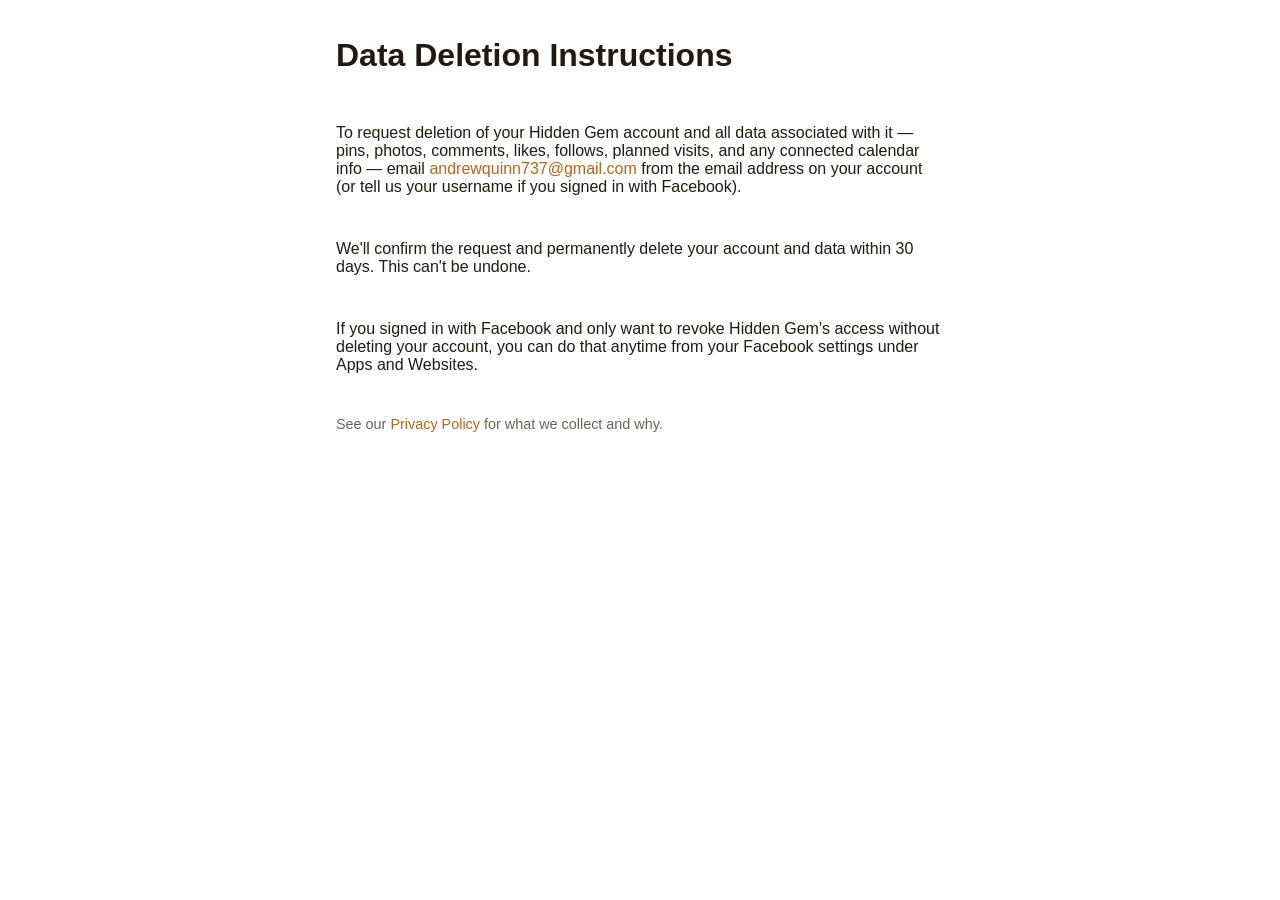
<file: data-deletion.html>
<!doctype html>
<html lang="en">
<head>
<meta charset="UTF-8" />
<meta name="viewport" content="width=device-width, initial-scale=1, viewport-fit=cover" />
<title>Hidden Gem — Data Deletion Instructions</title>
<script>
  (function () {
    var ua = navigator.userAgent || navigator.vendor || "";
    var isMobileUA = /Android|iPhone|iPad|iPod|BlackBerry|IEMobile|Opera Mini|Windows Phone|Mobile/i.test(ua);
    var isIpadOS = /Macintosh/.test(ua) && navigator.maxTouchPoints > 1;
    document.documentElement.classList.add(isMobileUA || isIpadOS ? "is-mobile-device" : "is-desktop-device");
  })();
</script>
<link rel="stylesheet" href="css/style.css" />
<link rel="manifest" href="manifest.json" />
<link rel="icon" href="favicon.ico" sizes="any" />
<link rel="icon" href="favicon.png" type="image/png" />
<link rel="apple-touch-icon" href="icons/apple-touch-icon.png" />
<meta name="theme-color" content="#b5651d" />
</head>
<body data-page="data-deletion.html">
<main style="max-width:640px;">
  <div class="stack">
    <h1>Data Deletion Instructions</h1>

    <p>To request deletion of your Hidden Gem account and all data associated with it — pins, photos, comments, likes, follows, planned visits, and any connected calendar info — email <a href="mailto:andrewquinn737@gmail.com?subject=Hidden%20Gem%20account%20deletion%20request">andrewquinn737@gmail.com</a> from the email address on your account (or tell us your username if you signed in with Facebook).</p>

    <p>We'll confirm the request and permanently delete your account and data within 30 days. This can't be undone.</p>

    <p>If you signed in with Facebook and only want to revoke Hidden Gem's access without deleting your account, you can do that anytime from your Facebook settings under Apps and Websites.</p>

    <p class="muted">See our <a href="privacy.html">Privacy Policy</a> for what we collect and why.</p>
  </div>
</main>
</body>
</html>
</file>
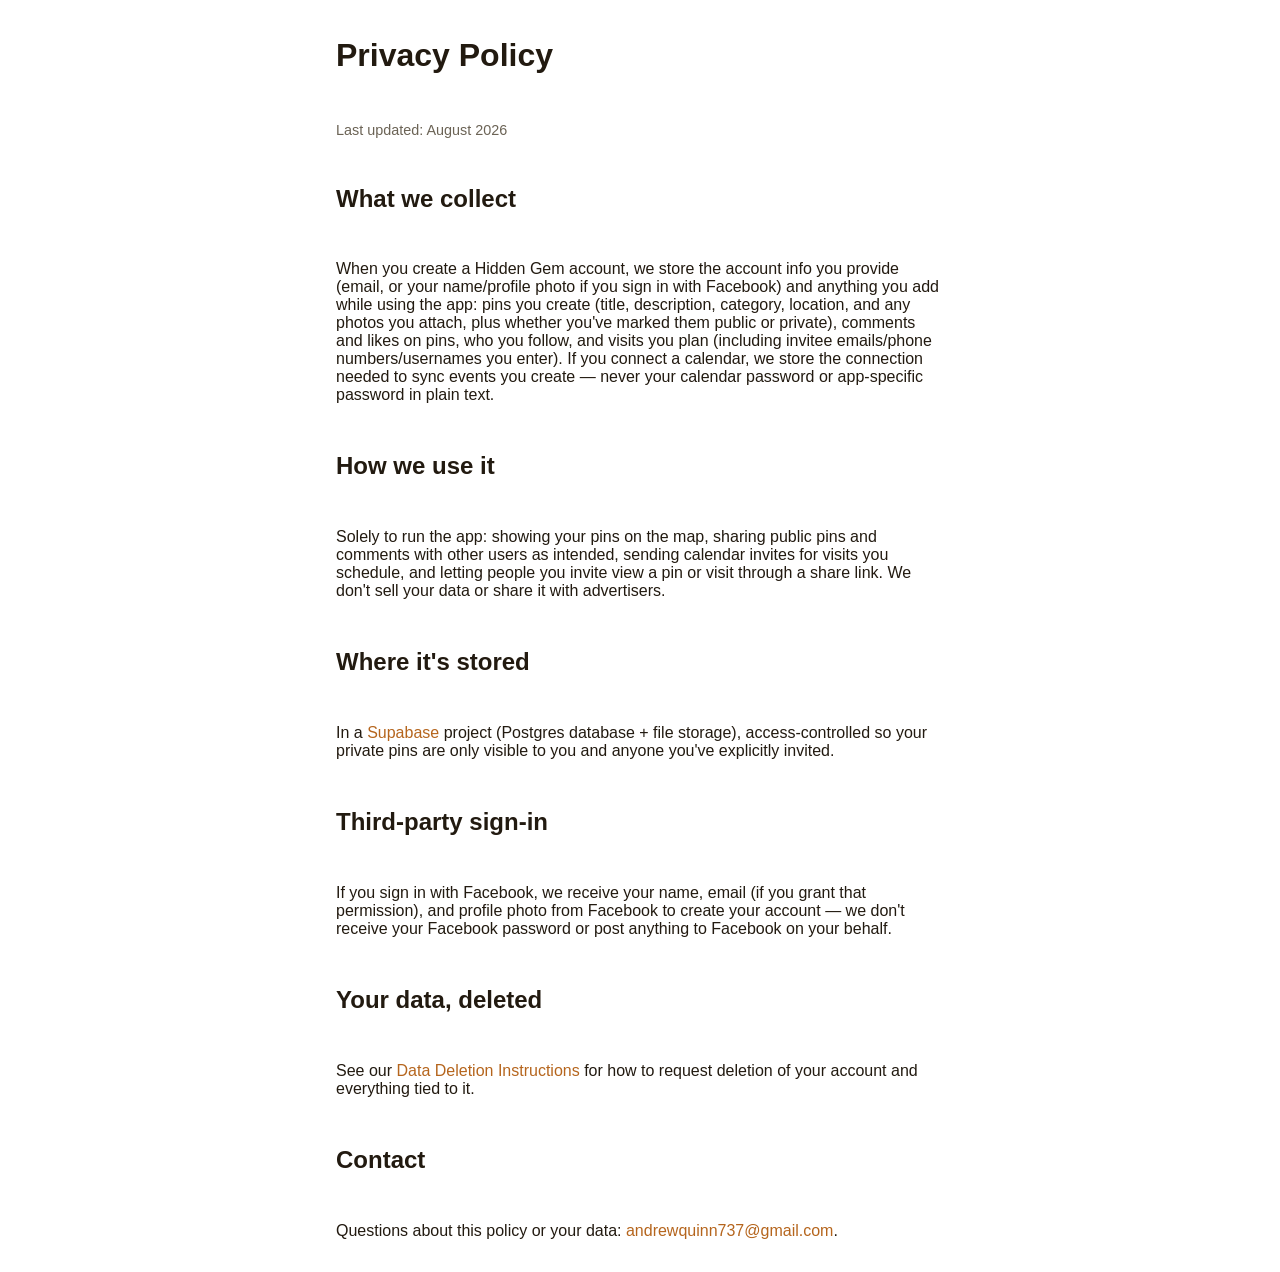
<file: privacy.html>
<!doctype html>
<html lang="en">
<head>
<meta charset="UTF-8" />
<meta name="viewport" content="width=device-width, initial-scale=1, viewport-fit=cover" />
<title>Hidden Gem — Privacy Policy</title>
<script>
  (function () {
    var ua = navigator.userAgent || navigator.vendor || "";
    var isMobileUA = /Android|iPhone|iPad|iPod|BlackBerry|IEMobile|Opera Mini|Windows Phone|Mobile/i.test(ua);
    var isIpadOS = /Macintosh/.test(ua) && navigator.maxTouchPoints > 1;
    document.documentElement.classList.add(isMobileUA || isIpadOS ? "is-mobile-device" : "is-desktop-device");
  })();
</script>
<link rel="stylesheet" href="css/style.css" />
<link rel="manifest" href="manifest.json" />
<link rel="icon" href="favicon.ico" sizes="any" />
<link rel="icon" href="favicon.png" type="image/png" />
<link rel="apple-touch-icon" href="icons/apple-touch-icon.png" />
<meta name="theme-color" content="#b5651d" />
</head>
<body data-page="privacy.html">
<main style="max-width:640px;">
  <div class="stack">
    <h1>Privacy Policy</h1>
    <p class="muted">Last updated: August 2026</p>

    <h2>What we collect</h2>
    <p>When you create a Hidden Gem account, we store the account info you provide (email, or your name/profile photo if you sign in with Facebook) and anything you add while using the app: pins you create (title, description, category, location, and any photos you attach, plus whether you've marked them public or private), comments and likes on pins, who you follow, and visits you plan (including invitee emails/phone numbers/usernames you enter). If you connect a calendar, we store the connection needed to sync events you create — never your calendar password or app-specific password in plain text.</p>

    <h2>How we use it</h2>
    <p>Solely to run the app: showing your pins on the map, sharing public pins and comments with other users as intended, sending calendar invites for visits you schedule, and letting people you invite view a pin or visit through a share link. We don't sell your data or share it with advertisers.</p>

    <h2>Where it's stored</h2>
    <p>In a <a href="https://supabase.com" target="_blank" rel="noopener">Supabase</a> project (Postgres database + file storage), access-controlled so your private pins are only visible to you and anyone you've explicitly invited.</p>

    <h2>Third-party sign-in</h2>
    <p>If you sign in with Facebook, we receive your name, email (if you grant that permission), and profile photo from Facebook to create your account — we don't receive your Facebook password or post anything to Facebook on your behalf.</p>

    <h2>Your data, deleted</h2>
    <p>See our <a href="data-deletion.html">Data Deletion Instructions</a> for how to request deletion of your account and everything tied to it.</p>

    <h2>Contact</h2>
    <p>Questions about this policy or your data: <a href="mailto:andrewquinn737@gmail.com">andrewquinn737@gmail.com</a>.</p>
  </div>
</main>
</body>
</html>
</file>
<file: css/style.css>
:root {
  --bg: #ffffff;
  --surface: #ffffff;
  --border: #e7ded0;
  --text: #221a10;
  --text-muted: #6b6355;
  --accent: #b5651d;
  --accent-hover: #8f4f16;
  --danger: #c0392b;
  --success: #2e8b57;
  --radius: 12px;
  --tabbar-bg: rgba(255, 255, 255, 0.72);
  --tabbar-icon: rgba(34, 26, 16, 0.6);
  --tabbar-active-icon: #221a10;
  --tabbar-active-bg: rgba(34, 26, 16, 0.08);
  --menu-bg: rgba(255, 255, 255, 0.85);
  --map-toolbar-bg: rgba(255, 255, 255, 0.92);
  --text-muted-strong: #4a4438;
}

@media (prefers-color-scheme: dark) {
  :root {
    --bg: #16130d;
    --surface: #1f1a12;
    --border: #35301f;
    --text: #f3ede0;
    --text-muted: #a89f8c;
    --accent: #d98c3f;
    --accent-hover: #eba05a;
    --danger: #e0685a;
    --success: #4cbd80;
    --tabbar-bg: rgba(0, 0, 0, 0.8);
    --tabbar-icon: rgba(255, 255, 255, 0.75);
    --tabbar-active-icon: #ffffff;
    --tabbar-active-bg: rgba(255, 255, 255, 0.16);
    --menu-bg: rgba(31, 26, 18, 0.85);
    --map-toolbar-bg: rgba(31, 26, 18, 0.92);
    --text-muted-strong: #cfc6b4;
  }
}

/* MapLibre's default controls (zoom +/-, compass, attribution "i") are
   baked white/dark-gray regardless of page theme — used on both the main
   map and the add/edit-pin location picker, so this lives globally rather
   than per-page. Icons are fixed-color SVGs (not currentColor), hence the
   filter:invert instead of a color override. */
@media (prefers-color-scheme: dark) {
  .maplibregl-ctrl-group,
  .maplibregl-ctrl-attrib,
  .maplibregl-ctrl-attrib.maplibregl-compact,
  .maplibregl-ctrl-attrib.maplibregl-compact-show {
    background: var(--map-toolbar-bg) !important;
    color: var(--text) !important;
  }
  .maplibregl-ctrl-attrib a { color: var(--text-muted); }
  .maplibregl-ctrl-group .maplibregl-ctrl-icon,
  .maplibregl-ctrl-attrib-button { filter: invert(1); }
}

* { box-sizing: border-box; }

html, body {
  margin: 0;
  padding: 0;
  background: var(--bg);
  color: var(--text);
  font-family: -apple-system, BlinkMacSystemFont, "Segoe UI", Roboto, sans-serif;
}

a { color: var(--accent); text-decoration: none; }
a:hover { color: var(--accent-hover); }

button, .btn {
  font: inherit;
  border-radius: var(--radius);
  border: 1px solid var(--border);
  background: var(--surface);
  color: var(--text);
  padding: 0.6rem 1rem;
  cursor: pointer;
  transition: opacity 0.1s ease;
}
/* Native-app-style tap feedback — a quick opacity dim on press, same idea
   as iOS's default touch highlight. Kept off drag/pinch surfaces (the
   sheet drag handle, calendar hour slots) since those already have their
   own press semantics and a flicker here would fight the gesture. */
button:active, .btn:active { opacity: 0.6; }
.btn-primary {
  background: var(--accent);
  border-color: var(--accent);
  color: #fff;
}
.btn-primary:hover { background: var(--accent-hover); }
.btn-link {
  background: none;
  border: none;
  color: var(--text-muted);
  cursor: pointer;
}
.btn-danger { color: var(--danger); border-color: var(--danger); background: none; }

input, textarea, select {
  font: inherit;
  padding: 0.6rem 0.75rem;
  border-radius: var(--radius);
  border: 1px solid var(--border);
  background: var(--surface);
  color: var(--text);
  width: 100%;
}

.card {
  background: var(--surface);
  border: 1px solid var(--border);
  border-radius: var(--radius);
  padding: 1rem;
}

main {
  max-width: 960px;
  margin: 0 auto;
  padding: 1rem;
}

.muted { color: var(--text-muted); font-size: 0.9rem; }
.stack { display: flex; flex-direction: column; gap: 0.75rem; }
.row { display: flex; gap: 0.75rem; align-items: center; }
.row-between { display: flex; justify-content: space-between; align-items: center; }

.pill {
  display: inline-block;
  padding: 0.15rem 0.6rem;
  border-radius: 999px;
  border: 1px solid var(--border);
  font-size: 0.8rem;
  color: var(--text-muted);
  white-space: nowrap;
  text-align: center;
}

/* ============================================================
   Nav — desktop top bar + mobile bottom tab bar, same data,
   toggled by device-class rather than viewport width.
   ============================================================ */
.topnav-bar {
  display: flex;
  align-items: center;
  gap: 1.5rem;
  padding: 0.85rem 1.25rem;
  border-bottom: 1px solid var(--border);
  background: var(--surface);
}
.topnav-bar .brand { font-weight: 700; color: var(--text); font-size: 1.1rem; }
.topnav-links { display: flex; gap: 1.25rem; flex: 1; }
.topnav-links a { color: var(--text-muted); }
.topnav-links a.active { color: var(--accent); font-weight: 600; }

.bottom-tabbar {
  display: none;
  position: fixed;
  /* max(), not +, so the bar sits exactly 0.75rem off the bottom edge on
     devices with no safe area (matching the 0.75rem side insets) instead
     of always stacking an extra 0.75rem on top of the safe area. */
  bottom: max(0.75rem, env(safe-area-inset-bottom));
  left: 0.75rem;
  right: 0.75rem;
  background: var(--tabbar-bg);
  backdrop-filter: blur(10px);
  padding: 0.4rem 0.5rem;
  justify-content: space-around;
  border-radius: 22px;
  box-shadow: 0 4px 16px rgba(0, 0, 0, 0.18);
  /* iOS Safari can visually "detach" a position:fixed element that also
     uses backdrop-filter during fast/momentum scroll — it drifts along
     with the page content instead of staying put, which is the reported
     "bar gets swiped to the middle of the screen" bug. Forcing this onto
     its own GPU compositing layer keeps it pinned. */
  transform: translateZ(0);
  will-change: transform;
  z-index: 50;
}
/* 3-dot / style / view-mode dropdown menus — semi-transparent instead of
   solid, and a quick scale+fade pop on open (a slight overshoot past 1,
   then settling) instead of just appearing, matching the snappy way
   native iOS/Android context menus open. Pure display:none->flex toggles
   (how these are shown, in js) restart a CSS animation each time, so no
   extra open/close class bookkeeping is needed. */
.dropdown-menu {
  background: var(--menu-bg);
  backdrop-filter: blur(14px);
  -webkit-backdrop-filter: blur(14px);
  transform-origin: top right;
  animation: dropdown-open 0.16s cubic-bezier(0.2, 0.9, 0.3, 1.2);
}
#viewModeDropdown.dropdown-menu { transform-origin: top left; }
@keyframes dropdown-open {
  from { opacity: 0; transform: scale(0.9); }
  to { opacity: 1; transform: scale(1); }
}
/* Every row inside a dropdown shares the panel's own translucent
   background instead of each button carrying its own solid var(--surface)
   box — that per-button solid box is what read as a "white outline"
   around each row's text. Also strips btn-primary/btn-danger's special
   colors inside a dropdown so every row is the same flat tone. */
.dropdown-menu .btn {
  background: none;
  border: none;
  color: var(--text);
}
.dropdown-menu .btn:hover { background: rgba(0, 0, 0, 0.05); }
.dropdown-item {
  display: flex;
  align-items: center;
  gap: 0.6rem;
}
.dropdown-item svg { width: 16px; height: 16px; flex-shrink: 0; opacity: 0.7; }

/* Map's Map/Accounts/Tag filter menu — accordion submenus nested under
   their toggle row, no extra left indent (the checkmark column takes the
   same horizontal slot the parent row's own icon sits in). */
.map-filter-submenu { display: none; flex-direction: column; }
.map-filter-submenu.open { display: flex; }
.map-filter-option { gap: 0.5rem; }
.map-filter-check {
  width: 14px; flex-shrink: 0; text-align: center;
  color: #2f6fed; font-weight: 700; font-size: 0.8rem;
  visibility: hidden;
}
.map-filter-option.selected .map-filter-check { visibility: visible; }
.map-filter-option svg { flex-shrink: 0; opacity: 1; }

.bottom-tabbar .tab {
  display: flex;
  flex-direction: column;
  align-items: center;
  gap: 0.15rem;
  color: var(--tabbar-icon);
  padding: 0.35rem 0.75rem;
  border-radius: var(--radius);
  font-size: 0.7rem;
}
.bottom-tabbar .tab svg { width: 22px; height: 22px; }
.bottom-tabbar .tab.active { color: var(--tabbar-active-icon); background: var(--tabbar-active-bg); }
.bottom-tabbar button.tab { background: none; border: none; font-family: inherit; font-size: 0.7rem; line-height: normal; }

/* ============================================================
   App-wide search (js/search.js)
   ============================================================ */
.search-result-row {
  display: flex; align-items: center; gap: 0.6rem; width: 100%; text-align: left;
  background: none; border: none; padding: 0.6rem 0; color: var(--text);
}

.fab-add-pin {
  position: fixed;
  right: 1.25rem;
  bottom: 1.25rem;
  width: 56px;
  height: 56px;
  border-radius: 50%;
  background: var(--accent);
  color: #fff;
  display: flex;
  align-items: center;
  justify-content: center;
  box-shadow: 0 4px 16px rgba(0, 0, 0, 0.25);
  z-index: 45;
  border: none;
}
.fab-add-pin svg { width: 26px; height: 26px; }
/* Above the tab bar, not on top of it. */
html.is-mobile-device .fab-add-pin { bottom: calc(max(0.75rem, env(safe-area-inset-bottom)) + 4.75rem); }

html.is-mobile-device .topnav-bar { display: none; }
html.is-mobile-device .bottom-tabbar { display: flex; }
html.is-mobile-device main { padding-bottom: 5.5rem; padding-top: max(1rem, env(safe-area-inset-top)); }
html.is-mobile-device main.map-main { padding-top: 0; }

html.is-desktop-device .bottom-tabbar { display: none; }

.topnav-mobile-brand { display: none; }

/* ============================================================
   List views — table on desktop, card list on mobile.
   Both markups exist in the DOM; CSS just toggles which shows.
   ============================================================ */
html.is-desktop-device .list-cards { display: none; }
html.is-mobile-device .list-table { display: none; }

.list-table table { width: 100%; border-collapse: collapse; }
.list-table th, .list-table td {
  text-align: left;
  padding: 0.6rem 0.5rem;
  border-bottom: 1px solid var(--border);
}

/* ============================================================
   Map
   ============================================================ */
#map {
  width: 100%;
  height: calc(100vh - 4.5rem);
  position: relative;
  z-index: 1; /* contains Leaflet's internal panes (z-index up to 700) in
                 their own stacking context so they can't cover UI outside
                 #map, like .map-toolbar below */
}
html.is-mobile-device #map { height: 100vh; }

.map-pin-popup { align-items: center; gap: 0.6rem; cursor: pointer; min-width: 140px; padding: 0.5rem 0.65rem; }
.map-pin-popup strong, .map-pin-popup .muted { white-space: nowrap; color: var(--text); }
.map-pin-popup-thumb { width: 40px; height: 40px; border-radius: 8px; object-fit: cover; flex-shrink: 0; }
/* MapLibre popup chrome — width follows content (no wrap-then-grow-tall),
   themed to match the app instead of the library default. */
.hg-popup .maplibregl-popup-content {
  padding: 0;
  border-radius: var(--radius);
  background: var(--surface);
  box-shadow: 0 4px 16px rgba(0,0,0,0.2);
}
/* Kept visible (and, since the popup is always anchor:"bottom" — see
   openPinPopup — always the bottom tip) so it points straight down at the
   pin it belongs to instead of floating ambiguously above it. */
.hg-popup .maplibregl-popup-tip { border-top-color: var(--surface) !important; }

.modal-backdrop {
  position: fixed; inset: 0;
  background: rgba(0,0,0,0.5);
  display: flex; align-items: flex-end; justify-content: center;
  /* Higher than .modal-backdrop-full (200) — popups like comments/friends/
     notifications are routinely opened from within an already-open
     fullscreen pin view and must stack above it, not underneath it. */
  z-index: 300;
  animation: modal-backdrop-fade-in 0.15s ease;
}
html.is-desktop-device .modal-backdrop { align-items: center; }
@keyframes modal-backdrop-fade-in { from { background-color: rgba(0,0,0,0); } }
@keyframes modal-sheet-slide-in { from { transform: translateY(12px); opacity: 0; } }
.modal-backdrop > .modal { animation: modal-sheet-slide-in 0.18s ease; }
.modal {
  background: var(--surface);
  border-radius: var(--radius) var(--radius) 0 0;
  padding: 1.25rem;
  width: 100%;
  max-width: 480px;
  max-height: 85vh;
  overflow-y: auto;
}
html.is-desktop-device .modal { border-radius: var(--radius); }

.photo-grid { display: grid; grid-template-columns: repeat(3, 1fr); gap: 0.5rem; }
.photo-grid img { width: 100%; aspect-ratio: 4/5; object-fit: cover; border-radius: 8px; }
.photo-add-tile {
  display: flex; align-items: center; justify-content: center;
  width: 100%; aspect-ratio: 4/5; border-radius: 8px;
  border: 2px dashed var(--border); color: var(--text-muted);
  cursor: pointer;
}
.photo-add-tile svg { width: 28px; height: 28px; }
.photo-add-tile:hover { border-color: var(--accent); color: var(--accent); }

/* ============================================================
   Pin form — half-screen popup (js/pinForm.js), sticky header +
   footer with a scrolling body between them.
   ============================================================ */
.pin-form-modal.pin-detail-modal { padding: 0; overflow: hidden; display: flex; flex-direction: column; }
.pin-form-body { flex: 1; min-height: 0; overflow-y: auto; overscroll-behavior: contain; padding: 0.85rem; gap: 0.85rem; }
.pin-form-footer { padding: 0.7rem 0.85rem; border-top: 1px solid var(--border); margin: 0; }

.field-label { display: block; font-size: 0.85rem; color: var(--text-muted); margin-bottom: 0.3rem; }

.pin-location-marker {
  position: absolute;
  top: 50%; left: 50%;
  transform: translate(-50%, -100%);
  font-size: 2rem;
  line-height: 1;
  pointer-events: none;
  z-index: 1000;
  filter: drop-shadow(0 2px 2px rgba(0, 0, 0, 0.4));
}

.avatar { width: 40px; height: 40px; border-radius: 50%; object-fit: cover; background: var(--border); }
.avatar-placeholder { display: inline-flex; align-items: center; justify-content: center; flex-shrink: 0; }
.avatar-placeholder svg { width: 55%; height: 55%; color: var(--text-muted); }

.pin-photo-placeholder { display: flex; align-items: center; justify-content: center; background: var(--border); }
.pin-photo-placeholder svg { width: 22%; height: 22%; color: var(--text-muted); }

/* ============================================================
   Profile pins grid — Instagram-style 3-up square thumbnails
   ============================================================ */
.pins-grid {
  display: grid;
  grid-template-columns: repeat(3, 1fr);
  gap: 4px;
}
.pins-grid a, .pins-grid button, .add-pin-tile {
  display: block;
  aspect-ratio: 1;
  border-radius: 10px;
  overflow: hidden;
  background: var(--surface);
  border: 1px solid var(--border);
  padding: 0;
}
.pins-grid img { width: 100%; height: 100%; object-fit: cover; display: block; }

/* ============================================================
   Profile posts/saved toggle — spans the header's full width.
   ============================================================ */
.profile-toggle { display: flex; border: 1px solid var(--border); border-radius: var(--radius); overflow: hidden; }
.profile-toggle-btn { flex: 1; border: none; border-radius: 0; background: var(--surface); color: var(--text-muted); padding: 0.5rem; }
.profile-toggle-btn.active { background: var(--accent); color: #fff; font-weight: 600; }
.profile-toggle-btn:first-child { border-right: 1px solid var(--border); }
.profile-toggle-btn.active:first-child { border-right-color: var(--accent); }

/* ============================================================
   Friends / Notifications half-screen popups
   ============================================================ */
.friends-body, .notif-body, .visit-detail-body, .edit-profile-body { flex: 1; min-height: 0; overflow-y: auto; overscroll-behavior: contain; padding: 0.85rem; }
/* Distance from "Friends" title to the search box must equal the distance
   from the search box to the friend list below it. The header-to-body gap
   is the modal's own 0.75rem .stack gap (friends-modal is both
   .pin-detail-modal and .stack); cancel the body's own top padding and the
   search input's stray margin-top, then match this gap to that same
   0.75rem so both distances land on the same 12px. */
.friends-body { padding-top: 0; gap: 0.75rem; }
.friends-modal.pin-detail-modal,
.notif-modal.pin-detail-modal,
.visit-detail-modal.pin-detail-modal,
.share-overlay-modal.pin-detail-modal,
.edit-profile-modal.pin-detail-modal {
  padding: 0; overflow: hidden; display: flex; flex-direction: column;
}
.notif-row {
  display: flex; justify-content: space-between; align-items: center; gap: 0.75rem;
  width: 100%; text-align: left; background: none; border: none;
  padding: 0.7rem 0; color: var(--text);
}

/* visibility:hidden, not display:none — a display:none grid item is
   removed from the grid's item list entirely, which silently shifts the
   other two header children (drag handle, close button) back into the
   wrong tracks via auto-placement and knocks the drag handle off-center.
   visibility:hidden keeps it "in" the grid (occupying its track) while
   painting nothing; minmax(0,1fr) keeps its hidden text from forcing
   that track wider than its fair share. */
html.is-mobile-device .hide-title-mobile { visibility: hidden; }

.add-pin-tile {
  display: flex;
  align-items: center;
  justify-content: center;
  font-size: 2rem;
  color: var(--text-muted);
  cursor: pointer;
  line-height: 1;
}
.add-pin-tile:hover { color: var(--accent); border-color: var(--accent); }

/* ============================================================
   Discover feed — a vertical list of .post-card (js/postCard.js)
   ============================================================ */
.feed { display: flex; flex-direction: column; gap: 1.5rem; max-width: 480px; margin: 0 auto; }
.feed-post-photo-placeholder {
  width: 100%; aspect-ratio: 1; display: flex; align-items: center; justify-content: center;
  background: var(--border);
}
.feed-post-photo-placeholder svg { width: 22%; height: 22%; color: var(--text-muted); }

/* ============================================================
   Pin detail modal — the same .post-card, capped at ~2/3 viewport
   height and scrollable as a whole, instead of a full page/screen.
   ============================================================ */
.pin-detail-modal {
  height: 50vh;
  max-height: 50vh;
  padding: 0;
  overflow-y: auto;
  /* Prevent iOS/Android rubber-band overscroll from bleeding past the
     scroll container — without this, pulling past the top can detach the
     sticky header (looks like the drag handle "disappearing") and can
     push the whole sheet above the viewport top. */
  overscroll-behavior: contain;
}
/* Comments has little content most of the time — size to it instead of
   forcing the full 50vh (drag-to-expand still works from any height). */
.comments-modal.pin-detail-modal { height: auto; max-height: 50vh; }

/* ============================================================
   Full-screen modal (friends list) — distinct from the bottom-sheet
   .modal-backdrop/.modal used for forms, and the 2/3-height
   .pin-detail-modal used for pin viewing.
   ============================================================ */
.modal-backdrop-full {
  position: fixed;
  inset: 0;
  background: var(--bg);
  z-index: 200;
  overflow-y: auto;
}
.modal-full {
  max-width: 640px;
  margin: 0 auto;
  padding: 1.25rem;
  min-height: 100%;
}

/* ============================================================
   Scheduler / calendar
   ============================================================ */
.cal-view-tabs { display: flex; gap: 0.25rem; }
.cal-view-tabs button { padding: 0.4rem 0.8rem; }
#upcomingBtn { white-space: nowrap; }
.cal-nav { display: flex; align-items: center; gap: 0.75rem; margin: 0.75rem 0; }
.cal-nav-label { font-weight: 600; flex: 1; text-align: center; }

.cal-day-grid {
  max-height: 62vh;
  overflow-y: auto;
  overscroll-behavior: contain;
  border-top: 1px solid var(--border);
  border-radius: var(--radius);
  touch-action: pan-y;
  user-select: none;
  -webkit-user-select: none;
  -webkit-touch-callout: none;
}
.cal-hour-row { display: flex; border-bottom: 1px solid var(--border); min-height: var(--hour-row-height, 48px); }
.cal-hour-label { width: 56px; flex-shrink: 0; font-size: 0.7rem; color: var(--text-muted); padding: 4px 6px 0 0; text-align: right; }
.cal-hour-slot { flex: 1; position: relative; padding: 3px 6px; display: flex; flex-direction: column; gap: 2px; }

.calendar-event {
  background: var(--accent);
  color: #fff;
  border-radius: 6px;
  padding: 3px 8px;
  font-size: 0.8rem;
  cursor: pointer;
  line-height: 1.3;
}
.calendar-event.dragging {
  opacity: 0.85;
  box-shadow: 0 4px 14px rgba(0,0,0,0.3);
  position: relative;
  z-index: 10;
  cursor: grabbing;
}
.calendar-event.draft {
  background: transparent;
  border: 2px dashed var(--accent);
  color: var(--accent);
  font-weight: 600;
}

.cal-week-grid { display: grid; grid-template-columns: repeat(7, 1fr); gap: 4px; }
.cal-week-col { border: 1px solid var(--border); border-radius: 8px; min-height: 140px; overflow: hidden; }
.cal-week-col-header {
  text-align: center;
  padding: 0.4rem 0.2rem;
  font-size: 0.8rem;
  border-bottom: 1px solid var(--border);
  cursor: pointer;
  background: var(--surface);
}
.cal-week-col-header.today { color: var(--accent); font-weight: 700; }
.cal-week-col-events { padding: 0.25rem; display: flex; flex-direction: column; gap: 3px; max-height: 200px; overflow-y: auto; }
.cal-week-col-events .calendar-event { font-size: 0.7rem; padding: 2px 5px; }

.cal-month-grid { display: grid; grid-template-columns: repeat(7, 1fr); gap: 3px; }
.cal-month-weekday { text-align: center; font-size: 0.75rem; color: var(--text-muted); padding: 0.25rem 0; }
.cal-month-cell {
  border: 1px solid var(--border);
  border-radius: 8px;
  min-height: 54px;
  padding: 0.25rem;
  cursor: pointer;
  background: var(--surface);
}
.cal-month-cell.other-month { opacity: 0.4; }
.cal-month-cell.today { border-color: var(--accent); border-width: 2px; }
.cal-month-daynum { font-size: 0.8rem; }
.cal-month-dot { display: inline-block; width: 6px; height: 6px; border-radius: 50%; background: var(--accent); margin-left: 3px; }

/* ============================================================
   Post card — shared by the Discover feed (inline) and the pin
   detail modal (wrapped). See js/postCard.js.
   ============================================================ */
.post-card { background: var(--surface); border: 1px solid var(--border); border-radius: var(--radius); overflow: hidden; }
/* .post-card's overflow:hidden shorthand would otherwise clobber
   .pin-detail-modal's own overflow-y:auto (same specificity, later rule
   wins) and defeats sticky positioning in .modal-full (sticky needs the
   scrolling ancestor itself, not a clipped non-scrolling wrapper) — both
   contexts reuse .post-card on the same element, so override explicitly. */
/* No border — a popup isn't a card sitting in a list of other cards
   (that's what .post-card's border is for, e.g. the Discover feed), and
   with the photo spanning the popup's full width, that 1px border read
   as a stray white/light line hugging the image's edges. */
.pin-detail-modal.post-card { overflow-x: hidden; overflow-y: auto; border: none; }
.modal-full.post-card { overflow: visible; }
.post-header {
  display: grid;
  grid-template-columns: minmax(0,1fr) auto minmax(0,1fr);
  align-items: center;
  padding: 0.7rem 0.85rem;
  gap: 0.5rem;
  position: sticky;
  top: 0;
  z-index: 5;
  background: var(--surface);
}
/* Posts (js/postCard.js) get a two-row header instead of the plain
   three-column one above — the drag handle sits on its own row so the
   title and category below it aren't squeezed by the drag-handle column,
   and can use the full width instead of shrinking/wrapping. */
.post-header.post-header-stacked {
  display: flex;
  flex-direction: column;
  align-items: stretch;
  gap: 0.4rem;
}
.post-header-title-row { display: flex; align-items: flex-start; justify-content: space-between; gap: 0.5rem; }
.post-title-block { flex: 1; min-width: 0; margin-top: -0.15rem; }
.post-location-label { font-size: 0.7rem; color: var(--text-muted); margin-top: -0.05rem; min-height: 1em; }
.post-header-title-row .post-header-end { padding-top: 0.15rem; }
/* No drag handle to show on desktop (it closes via the ✕ instead), so
   collapse that row instead of leaving a gap of dead space above the title. */
html.is-desktop-device .post-header-stacked .post-header-center { display: none; }
/* Wraps to a 2nd line instead of shrinking or clipping when the title gets
   close to the category pill — the small reserved padding-right is roughly
   one letter-"W" wide, so the wrap happens just before the text would
   actually touch the pill, not exactly at the pixel boundary. It's a
   .btn-link (tap it to jump to the poster's profile with this post open),
   so its color/font/size need re-asserting over that class's gray link
   styling. */
.post-title {
  font: inherit; font-weight: 700; color: var(--text);
  display: -webkit-box;
  -webkit-line-clamp: 2;
  -webkit-box-orient: vertical;
  overflow: hidden;
  white-space: normal;
  width: 100%;
  padding-right: 0.6em;
  text-align: left;
}
.post-header-end { display: flex; align-items: center; justify-content: flex-end; gap: 0.5rem; }
.post-header-center { display: flex; align-items: center; justify-content: center; gap: 0.5rem; }
/* The handle graphic is small, but inside a popup the whole column is the
   drag/tap target — much easier to grab than the tiny pill alone. Scoped
   to popup contexts only, so it doesn't eat scroll gestures on the plain
   inline post header (Discover feed). */
.pin-detail-modal .post-header-center {
  padding: 0.6rem 1.25rem;
  margin: -0.6rem 0;
  touch-action: none;
  cursor: grab;
}
.post-drag-handle {
  display: none;
  width: 36px; height: 5px;
  border-radius: 999px;
  background: var(--border);
}
html.is-mobile-device .pin-detail-modal .post-drag-handle { display: block; }
html.is-mobile-device .pin-detail-modal .post-close-btn { display: none; }
.post-menu-btn, .post-close-btn {
  background: none; border: none; font-size: 1.3rem; padding: 0.2rem 0.4rem; cursor: pointer; color: var(--text); line-height: 1;
}
.post-carousel {
  display: flex;
  overflow-x: auto;
  scroll-snap-type: x mandatory;
  -webkit-overflow-scrolling: touch;
  /* A dark fill so any subpixel rounding gap between a fractional-width
     flex item and its 100%-wide image (common on desktop's wider, less
     even column widths) blends in instead of showing as a white sliver. */
  background: #000;
}
.post-carousel img { flex: 0 0 100%; scroll-snap-align: start; width: 100%; aspect-ratio: 4/5; object-fit: cover; display: block; }
.post-carousel .feed-post-photo-placeholder { flex: 0 0 100%; scroll-snap-align: start; }
.feed-post-photo-placeholder { aspect-ratio: 4/5; }
.post-actions { display: flex; align-items: center; gap: 0.95rem; padding: 0.5rem 0.85rem; }
.post-actions .icon-btn { background: none; border: none; padding: 0; cursor: pointer; color: var(--text); text-decoration: none; display: inline-flex; align-items: center; gap: 0.3rem; }
.icon-btn svg { width: 23px; height: 23px; display: block; }
.post-count { font-size: 0.85rem; color: var(--text); }
.post-map-btn { margin-left: auto; }
.post-body { padding: 0.3rem 0.85rem 0.85rem; }

/* Post-card loading skeleton (js/postCard.js postCardSkeleton) — shown in
   place of a card/popup while photo/avatar signed URLs are being fetched. */
.post-skeleton .post-header-end { min-height: 1.3rem; }
.skeleton-bar {
  display: block;
  border-radius: 6px;
  background: linear-gradient(90deg, var(--border) 25%, var(--surface) 37%, var(--border) 63%);
  background-size: 400% 100%;
  animation: skeleton-shimmer 1.4s ease infinite;
}
.skeleton-photo { width: 100%; aspect-ratio: 4/5; border-radius: 0; }
.skeleton-icon { width: 23px; height: 23px; border-radius: 50%; }
/* Generic list-row skeleton (js/placeholders.js skeletonListHtml) — same
   shimmer, used anywhere a plain list is loading (friends, comments,
   upcoming visits) instead of "Loading…" text. */
.skeleton-row { padding: 0.4rem 0; gap: 0.6rem; align-items: center; }
.skeleton-row-avatar { width: 32px; height: 32px; border-radius: 50%; flex-shrink: 0; }
@keyframes skeleton-shimmer {
  0% { background-position: 100% 50%; }
  100% { background-position: 0% 50%; }
}
.post-caption { margin: 0; white-space: pre-wrap; }
.post-owner-avatar-btn { display: inline-flex; vertical-align: middle; padding: 0; border: none; background: none; cursor: pointer; margin-right: 0.35rem; }
.post-owner-avatar { width: 22px; height: 22px; vertical-align: middle; }
.post-owner-name { padding: 0; font-weight: 700; color: var(--text); vertical-align: middle; margin-right: 0.35rem; }
/* Deliberately baseline (the default), not middle — middle-aligning this
   span shifted the native line-clamp "…" ellipsis (before "see more")
   noticeably above the text baseline on the clamped line. The avatar/name
   before it still use middle to line up with this text on line 1. */
.post-caption-text { vertical-align: baseline; }
/* Stays inline (not display:block) — a block child inside a
   -webkit-line-clamp box corrupts its line counting, which silently
   broke both the 3-line truncation and the "see more" button. The line
   break comes from the literal <br/> in the markup instead. */
.post-directions-text { font-style: italic; }
.post-caption.clamped { display: -webkit-box; -webkit-line-clamp: 3; -webkit-box-orient: vertical; overflow: hidden; }
.post-showmore-btn { display: block; margin: 0.3rem 0 0; background: none; border: none; padding: 0; color: var(--text-muted); font-size: 0.85rem; font-weight: 600; cursor: pointer; }

/* ============================================================
   Comments popup (js/postCard.js openCommentsPopup) — reuses the
   half-screen .pin-detail-modal shell, plain-row comment list.
   ============================================================ */
.comments-modal.pin-detail-modal { padding: 0; overflow: hidden; }
.comments-modal { min-height: 0; }
.comments-body { flex: 1; min-height: 0; overflow-y: auto; overscroll-behavior: contain; padding: 0.85rem; }
.comment-row { padding: 0.6rem 0; border-bottom: 1px solid var(--border); }
.comment-row:last-child { border-bottom: none; }
.comment-author { padding: 0; font-weight: 600; color: var(--text); }
.comment-body { margin: 0.2rem 0 0; }
.comments-modal .post-comment-form { padding: 0.7rem 0.85rem; border-top: 1px solid var(--border); margin: 0; }

/* Bottom-sheet grow/shrink via the drag handle — see js/sheetDrag.js */
.pin-detail-modal { transition: max-height 0.2s ease, height 0.2s ease, border-radius 0.2s ease; }
.pin-detail-modal.sheet-full {
  height: 100vh; max-height: 100vh; border-radius: 0; border: none;
  /* 100vh is the mobile browser's *large* viewport (includes the area
     hidden behind a visible address bar) while the backdrop's inset:0
     resolves against the small one — the mismatch pushed the sheet's
     header above the top of the actually-visible screen, with no way to
     reach the close/drag handle. 100dvh tracks the real visible height;
     kept 100vh right above as a fallback for browsers without dvh. */
  height: 100dvh; max-height: 100dvh;
}
html.is-desktop-device .pin-detail-modal.sheet-full { border-radius: var(--radius); border: 1px solid var(--border); }

/* ============================================================
   Photo crop tool (js/imageCrop.js)
   ============================================================ */
.crop-modal { max-width: 360px; }
.crop-frame {
  position: relative;
  width: 100%;
  aspect-ratio: 4/5;
  overflow: hidden;
  border-radius: var(--radius);
  background: #000;
  touch-action: none;
  cursor: grab;
}
.crop-img { position: absolute; top: 0; left: 0; max-width: none; user-select: none; }

.error-text { color: var(--danger); font-size: 0.9rem; }
</file>
